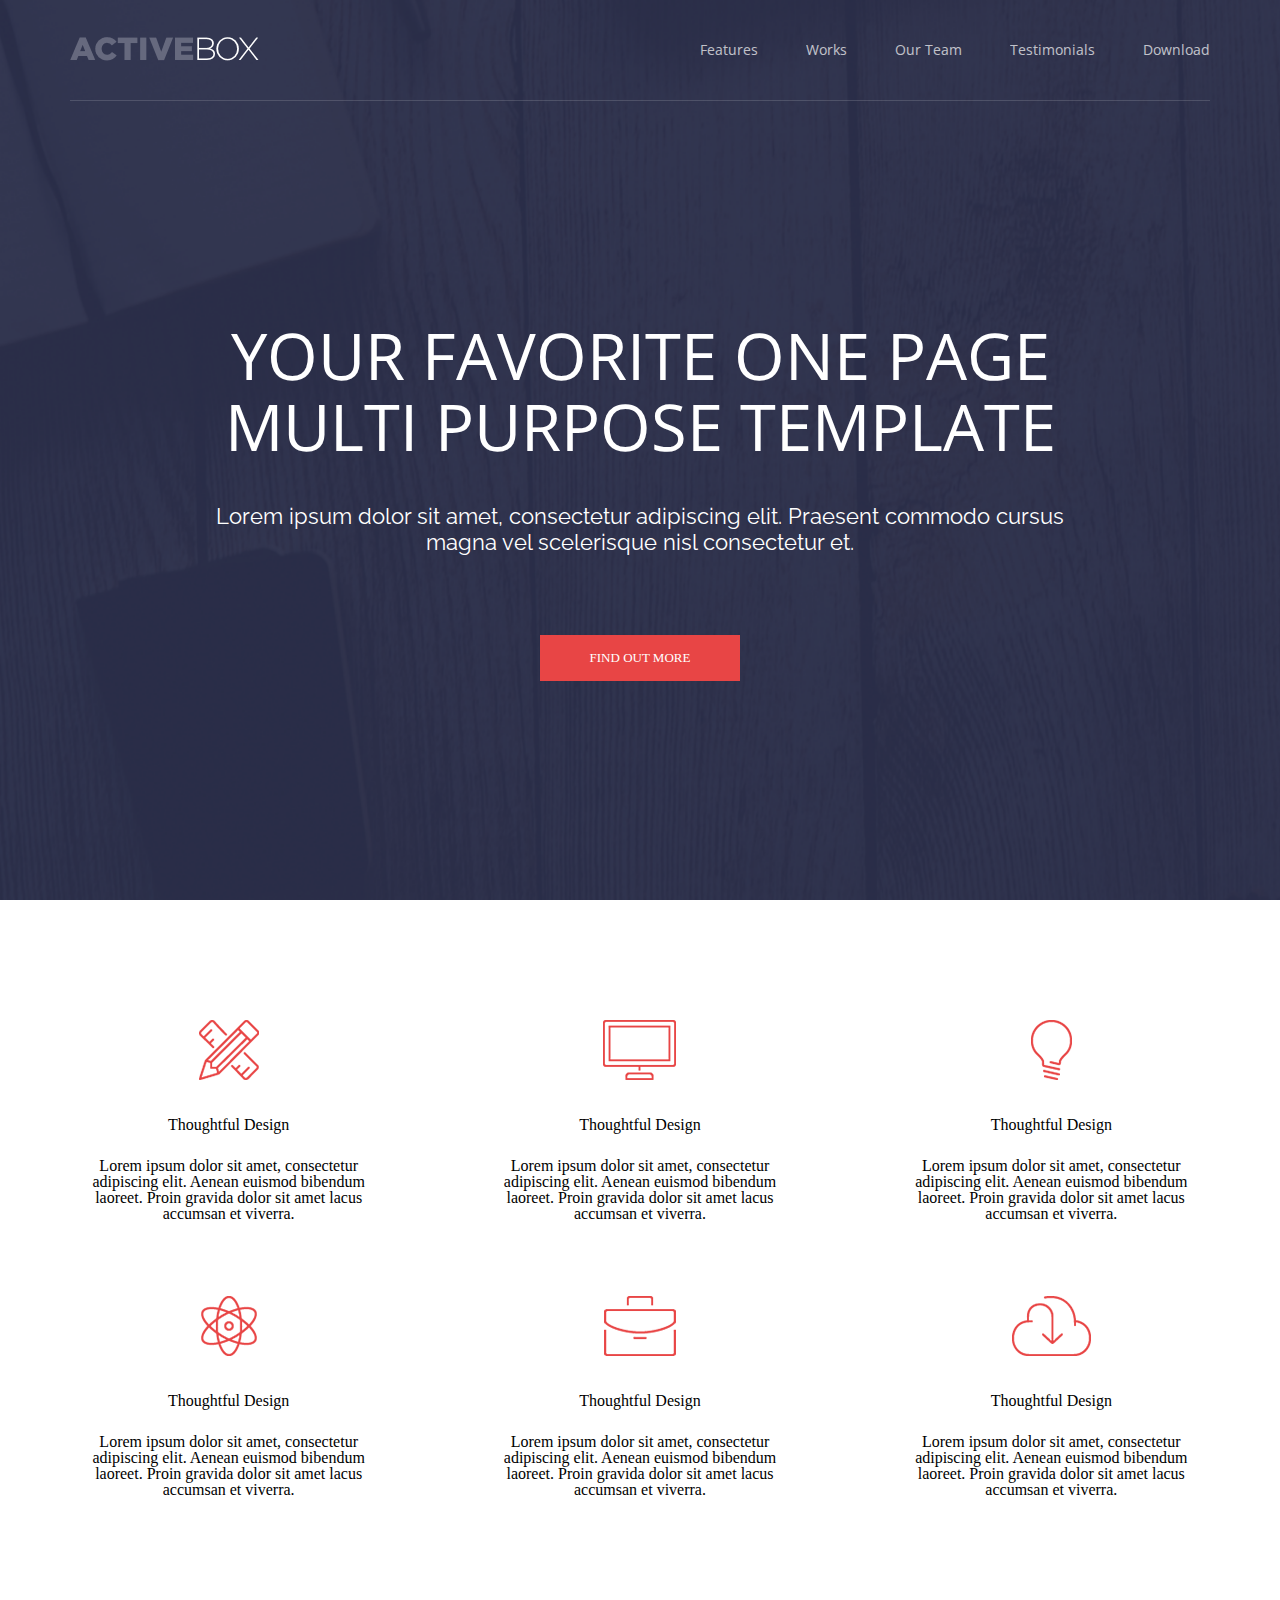
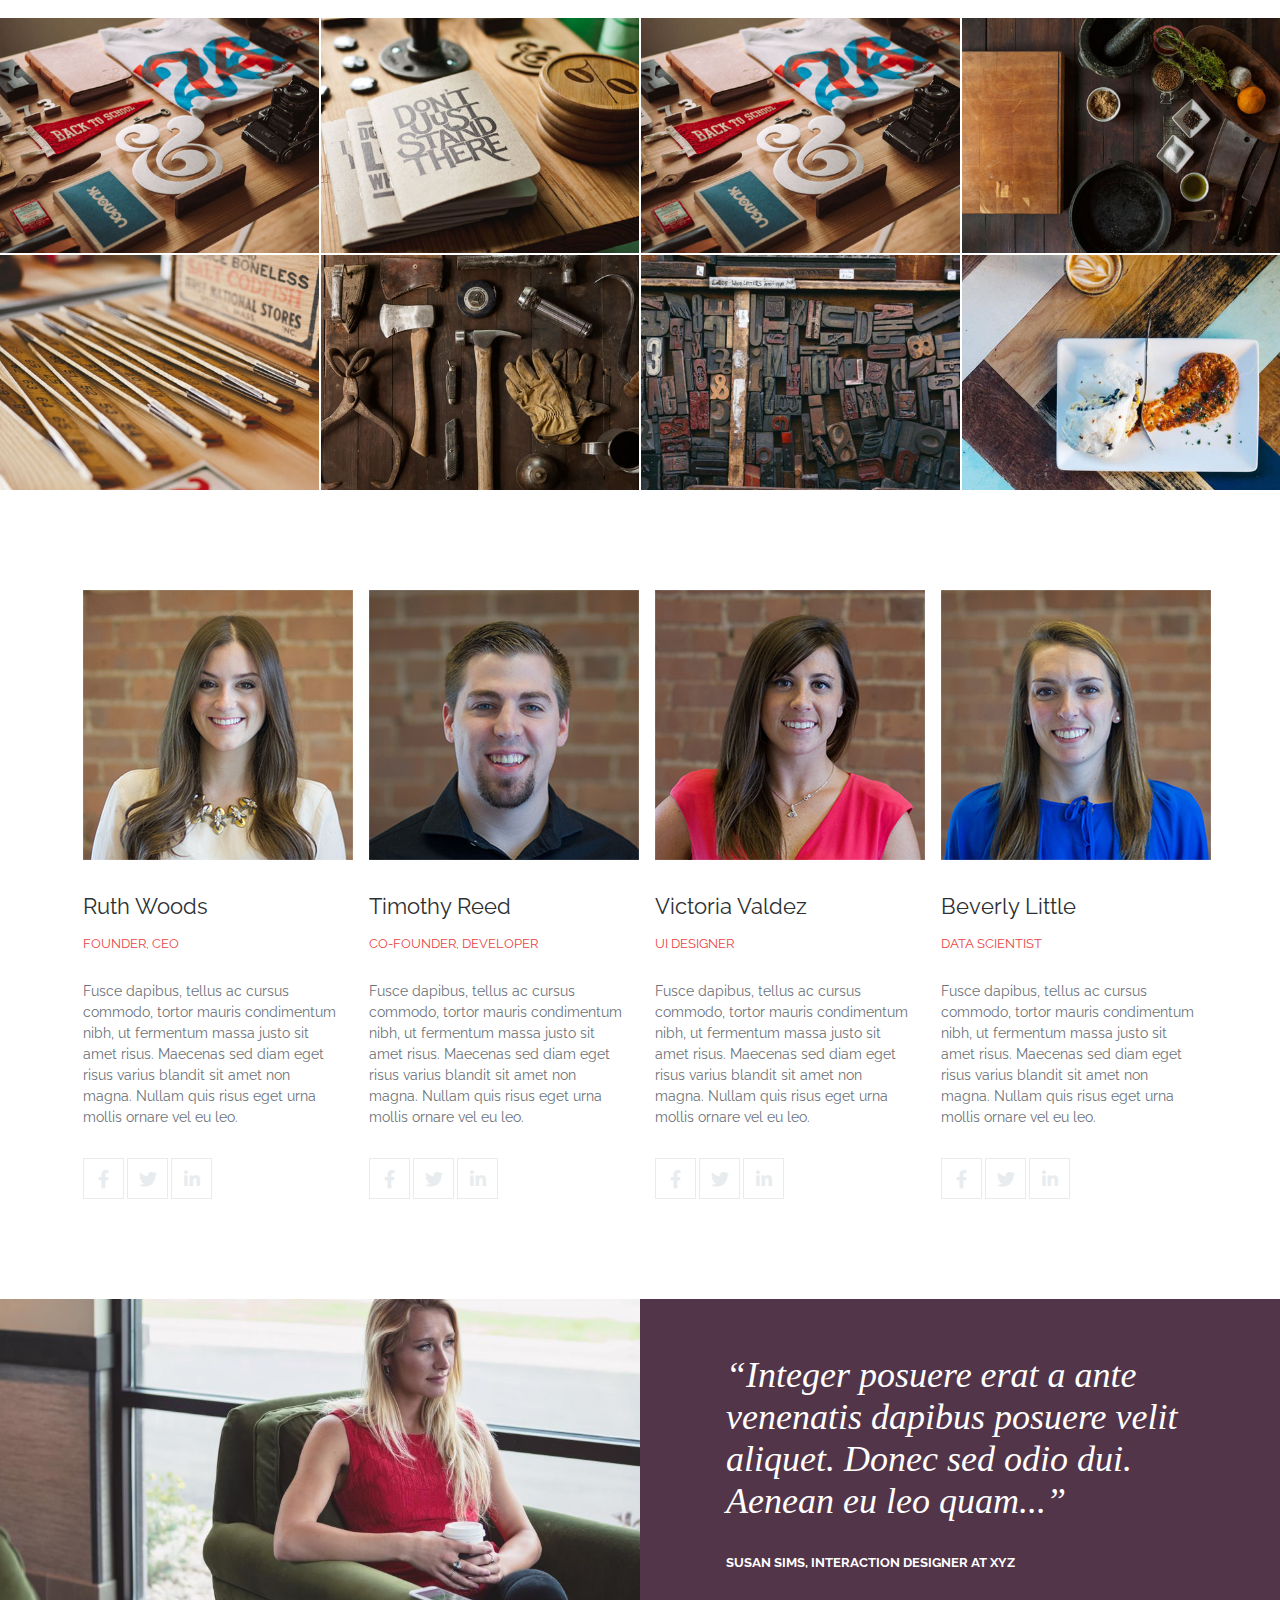
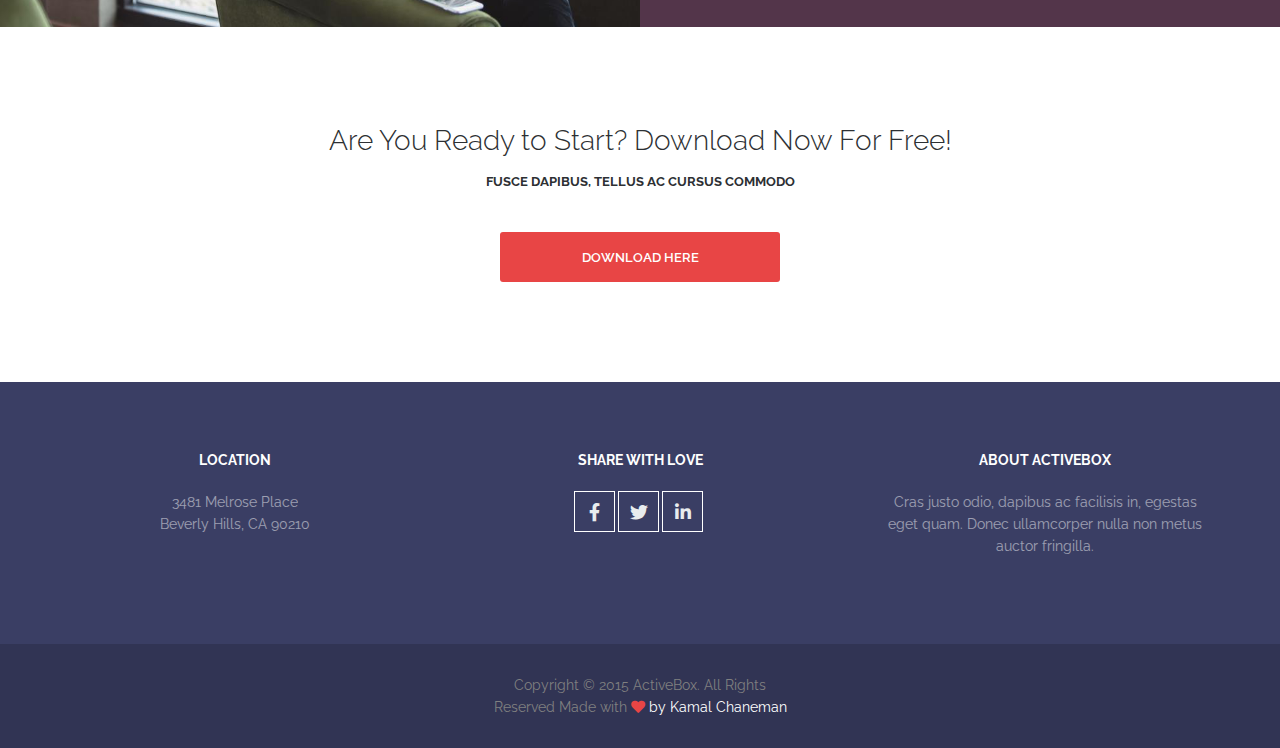
<file: Lesson1/index.html>
<!DOCTYPE html>
<html lang="en">
<head>
	<meta charset="UTF-8">
	<meta name="viewport" content="width=device-width, initial-scale=1.0">
	<meta name="viewport" content="width=device-width, initial-scale=1.0, maximum-scale=1.0, user-scalable=no">

	<!-- <link rel="stylesheet" href="https://stackpath.bootstrapcdn.com/bootstrap/5.0.0-alpha2/css/bootstrap.min.css" integrity="sha384-DhY6onE6f3zzKbjUPRc2hOzGAdEf4/Dz+WJwBvEYL/lkkIsI3ihufq9hk9K4lVoK" crossorigin="anonymous">
	<script src="https://stackpath.bootstrapcdn.com/bootstrap/5.0.0-alpha2/js/bootstrap.bundle.min.js" integrity="sha384-BOsAfwzjNJHrJ8cZidOg56tcQWfp6y72vEJ8xQ9w6Quywb24iOsW913URv1IS4GD" crossorigin="anonymous"></script> -->


	<link rel="stylesheet" href="styles/reset.css">
	<link href="https://fonts.googleapis.com/css2?family=Open+Sans:wght@600&family=Raleway&display=swap"
		rel="stylesheet">
	<link rel="stylesheet" href="https://cdnjs.cloudflare.com/ajax/libs/font-awesome/5.15.1/css/all.min.css"> 

	<link rel="stylesheet" href="styles/style.css">
	<link rel="stylesheet" href="styles/header.css">
	<link rel="stylesheet" href="styles/main.css">
	<link rel="stylesheet" href="styles/gallery.css">
	<link rel="stylesheet" href="styles/team.css">
	<link rel="stylesheet" href="styles/clients.css">
	<link rel="stylesheet" href="styles/download__container.css">

	<link rel="stylesheet" href="styles/contacts.css">
	<link rel="stylesheet" href="styles/footer.css">
	
	<title>Homework2</title>
</head>

<body>
	<header class="header">
		<div class="container">
			<div class="header-wrapper">
				<div class="header-logo">
					<a href="#"><img src="img/header-logo.png" alt="header-logo" class="header__logo"></a>
				</div>
				<div class="menu__btn">
					<span class="header-nav__menu"></span>
				</div>
				<nav class="header-nav">
					<ul class="header-nav__list">
						<li class="header-nav__list-item"><a href="#" class="header-nav__link">Features</a></li>
						<li class="header-nav__list-item"><a href="#" class="header-nav__link">Works</a></li>
						<li class="header-nav__list-item"><a href="#" class="header-nav__link">Our Team</a></li>
						<li class="header-nav__list-item"><a href="#" class="header-nav__link">Testimonials</a></li>
						<li class="header-nav__list-item"><a href="#" class="header-nav__link">Download</a></li>
					</ul>
				</nav>
			</div>
			<div class="header-content">
				<div class="header-title">
					<h1 class="header__title">Your Favorite One Page Multi Purpose Template</h1>
				</div>

				<div class="header-link">
                    <p class="header__text">
                        Lorem ipsum dolor sit amet, consectetur adipiscing elit. Praesent commodo cursus magna
                        vel scelerisque nisl consectetur et.
                    </p>
                    <a href="#" class="header__link">
                        <button class="header__btn">find out more</button>
                    </a>
                </div>
			</div>
		</div>
	</header>

	<main class="main">
		<section class="container features">
				
					<div class="main-wrapper-top">
						<div class=main-item-cards>
							<div class="main__img">
								<img class="main-cards__img" src="img/feat1.png" alt="Easily Customised">
							</div>
							<div class="main-content">
								<h3 class="main-item__title">Thoughtful Design</h3>
								<p class="main-item__text">
									Lorem ipsum dolor sit amet, consectetur adipiscing 
									elit. Aenean euismod bibendum laoreet. Proin gravida 
									dolor sit amet lacus accumsan et viverra.
								</p>
							</div>
												</div>
						<div class=main-item-cards>
							<div class="main__img">
								<img class="main-cards__img" src="img/feat2.png" alt="Easily Customised">
							</div>
							<div class="main-content">
								<h3 class="main-item__title">Thoughtful Design</h3>
								<p class="main-item__text">
									Lorem ipsum dolor sit amet, consectetur adipiscing 
									elit. Aenean euismod bibendum laoreet. Proin gravida 
									dolor sit amet lacus accumsan et viverra.
								</p>
							</div>
						</div>
						<div class=main-item-cards>
							<div class="main__img">
								<img class="main-cards__img" src="img/feat3.png" alt="Easily Customised">
							</div>
							<div class="main-content">
								<h3 class="main-item__title">Thoughtful Design</h3>
								<p class="main-item__text">
									Lorem ipsum dolor sit amet, consectetur adipiscing 
									elit. Aenean euismod bibendum laoreet. Proin gravida 
									dolor sit amet lacus accumsan et viverra.
								</p>
							</div>
						</div>
					</div>

					<div class="main-wrapper-bottom">
						<div class=main-item-cards>
							<div class="main__img">
								<img class="main-cards__img" src="img/feat4.png" alt="Easily Customised">
							</div>
							<div class="main-content">
								<h3 class="main-item__title">Thoughtful Design</h3>
								<p class="main-item__text">
									Lorem ipsum dolor sit amet, consectetur adipiscing 
									elit. Aenean euismod bibendum laoreet. Proin gravida 
									dolor sit amet lacus accumsan et viverra.
								</p>
							</div>
						</div>
						<div class=main-item-cards>
							<div class="main__img">
								<img class="main-cards__img" src="img/feat5.png" alt="Easily Customised">
							</div>
							<div class="main-content">
								<h3 class="main-item__title">Thoughtful Design</h3>
								<p class="main-item__text">
									Lorem ipsum dolor sit amet, consectetur adipiscing 
									elit. Aenean euismod bibendum laoreet. Proin gravida 
									dolor sit amet lacus accumsan et viverra.
								</p>
							</div>
						</div>
						<div class=main-item-cards>
							<div class="main__img">
								<img class="main-cards__img" src="img/feat6.png" alt="Easily Customised">
							</div>
							<div class="main-content">
								<h3 class="main-item__title">Thoughtful Design</h3>
								<p class="main-item__text">
									Lorem ipsum dolor sit amet, consectetur adipiscing 
									elit. Aenean euismod bibendum laoreet. Proin gravida 
									dolor sit amet lacus accumsan et viverra.
								</p>
							</div>
						</div>
					
				</div>
			</div>
				
		</section>
	</main>
	<section class="gallery">

		<div class="wrap wrap-none__1">
			<div class="textwrap" >
				<p class="gallery__title">Project Name</p>
				<span class="gallery__subtitle">User Interface Design</span>
			</div>
			<img src="img/gallery1.png" alt="photo" class="gallery__img">
		</div>
		<div class="wrap wrap-none__1">
			<div class="textwrap">
				<p class="gallery__title">Project Name</p>
				<span class="gallery__subtitle">User Interface Design</span>
			</div>
			<img src="img/gallery2.png" alt="photo" class="gallery__img">
		</div>
		<div class="wrap wrap-none__2">
			<div class="textwrap ">
				<p class="gallery__title">Project Name</p>
				<span class="gallery__subtitle">User Interface Design</span>
			</div>
			<img src="img/gallery1.png" alt="photo" class="gallery__img">
		</div>
		<div class="wrap wrap-none__2">
			<div class="textwrap">
				<p class="gallery__title">Project Name</p>
				<span class="gallery__subtitle">User Interface Design</span>
			</div>
			<img src="img/gallery4.png" alt="photo" class="gallery__img">
		</div>
		<div class="wrap">
			<div class="textwrap">
				<p class="gallery__title">Project Name</p>
				<span class="gallery__subtitle">User Interface Design</span>
			</div>
			<img src="img/gallery5.png" alt="photo" class="gallery__img">
		</div>
		<div class="wrap">
			<div class="textwrap">
				<p class="gallery__title">Project Name</p>
				<span class="gallery__subtitle">User Interface Design</span>
			</div>
			<img src="img/gallery6.png" alt="photo" class="gallery__img">
		</div>
		<div class="wrap">
			<div class="textwrap">
				<p class="gallery__title">Project Name</p>
				<span class="gallery__subtitle">User Interface Design</span>
			</div>
			<img src="img/gallery7.png" alt="photo" class="gallery__img">
		</div>
		<div class="wrap">
			<div class="textwrap">
				<p class="gallery__title">Project Name</p>
				<span class="gallery__subtitle">User Interface Design</span>
			</div>
			<img src="img/gallery8.png" alt="photo" class="gallery__img">
		</div>
	</section>
	
	<section class="team">
        <div class="container team__container">
            <div class="team-employee__card">
                <img src="img/team1.png" alt="Emploee_foto">
                <h4 class="team-employee__name">Ruth Woods</h4> 
                <p class="team-employee__specialty">Founder, CEO</p>     
                <p class="team-employee__text">Fusce dapibus, tellus ac cursus commodo, tortor mauris condimentum nibh, ut fermentum massa justo sit amet risus. Maecenas sed diam eget risus varius blandit sit amet non magna. Nullam quis risus eget urna mollis ornare vel eu leo.</p>   
                <ul class="team-employee__social">
                    <li class="social__icon"><i class="fab fa-facebook-f"></i></li>
                    <li class="social__icon"><i class="fab fa-twitter"></i></li>
                    <li class="social__icon"><i class="fab fa-linkedin-in"></i></li>
                </ul>   
            </div>
            <div class="team-employee__card team-employee__man">
                <img src="img/team2.png" alt="Emploee_foto">
                <h4 class="team-employee__name">Timothy Reed</h4> 
                <p class="team-employee__specialty">Co-Founder, Developer</p>     
                <p class="team-employee__text">Fusce dapibus, tellus ac cursus commodo, tortor mauris condimentum nibh, ut fermentum massa justo sit amet risus. Maecenas sed diam eget risus varius blandit sit amet non magna. Nullam quis risus eget urna mollis ornare vel eu leo.</p>   
                <ul class="team-employee__social">
                    <li class="social__icon"><i class="fab fa-facebook-f"></i></li>
                    <li class="social__icon"><i class="fab fa-twitter"></i></li>
                    <li class="social__icon"><i class="fab fa-linkedin-in"></i></li>
                </ul>   
            </div>
            <div class="team-employee__card">
                <img src="img/team3.png" alt="Emploee_foto">
                <h4 class="team-employee__name">Victoria Valdez</h4> 
                <p class="team-employee__specialty">UI Designer</p>     
                <p class="team-employee__text">Fusce dapibus, tellus ac cursus commodo, tortor mauris condimentum nibh, ut fermentum massa justo sit amet risus. Maecenas sed diam eget risus varius blandit sit amet non magna. Nullam quis risus eget urna mollis ornare vel eu leo.</p>   
                <ul class="team-employee__social">
                    <li class="social__icon"><i class="fab fa-facebook-f"></i></li>
                    <li class="social__icon"><i class="fab fa-twitter"></i></li>
                    <li class="social__icon"><i class="fab fa-linkedin-in"></i></li>
                </ul>   
            </div>
            <div class="team-employee__card">
                <img src="img/team4.png" alt="Emploee_foto">
                <h4 class="team-employee__name">Beverly Little</h4> 
                <p class="team-employee__specialty">Data Scientist</p>     
                <p class="team-employee__text">Fusce dapibus, tellus ac cursus commodo, tortor mauris condimentum nibh, ut fermentum massa justo sit amet risus. Maecenas sed diam eget risus varius blandit sit amet non magna. Nullam quis risus eget urna mollis ornare vel eu leo.</p>   
                <ul class="team-employee__social">
                    <li class="social__icon"><i class="fab fa-facebook-f"></i></li>
                    <li class="social__icon"><i class="fab fa-twitter"></i></li>
                    <li class="social__icon"><i class="fab fa-linkedin-in"></i></li>
                </ul>   
            </div>
        </div>
	</section>
	
	
	<section class="clients">
        <div class="clients__photo">
            <img src="img/susan.png" alt="foto">
        </div>
        <div class="clients__text-wrap">
            <p class="clients__text">“Integer posuere erat a ante venenatis dapibus posuere velit aliquet. Donec sed odio dui. Aenean eu leo quam...”</p>
            <p class="clients__name">Susan Sims, Interaction Designer at XYZ</p>
        </div>
	</section>
	

	<section class="download">
        <div class="container download__container">
            <h4 class="download__title">Are You Ready to Start? Download Now For Free!</h4>
            <p class="download__text">Fusce dapibus, tellus ac cursus commodo</p>
            <button class="download__button">Download here</button>
        </div>
	</section>
	

    <section class="contacts">
        <div class="container contacts__container">
            <div class="location contacts__item">
                <h5 class="contacts__title">Location</h5>
                <p class="contacts__text">3481 Melrose Place</p>
                <p class="contacts__text">Beverly Hills, CA 90210</p>
            </div>
            <div class="share contacts__item">
                <h5 class="contacts__title">Share with Love</h5>
                <ul class="share__icons">
                    <li class="contacts__icon"><i class="fab fa-facebook-f"></i></li>
                    <li class="contacts__icon"><i class="fab fa-twitter"></i></li>
                    <li class="contacts__icon"><i class="fab fa-linkedin-in"></i></li>
                </ul>
            </div>
            <div class="contacts-del contacts__item">
                <h5 class="contacts__title">About ActiveBox</h5>
                <p class="contacts__text">Cras justo odio, dapibus ac facilisis in, egestas eget quam. Donec ullamcorper nulla non metus auctor fringilla.</p>
            </div>
        </div>
    </section>

    <footer class="footer">
        <div class="container footer__container">
            <p class="footer__text">
                Copyright © 2015 ActiveBox. All Rights Reserved 
                Made with <i class="fas fa-heart"></i><span class="by"> by Kamal Chaneman</span>
            </p>
        </div>
    </footer>
  
</body>
</html>
</file>
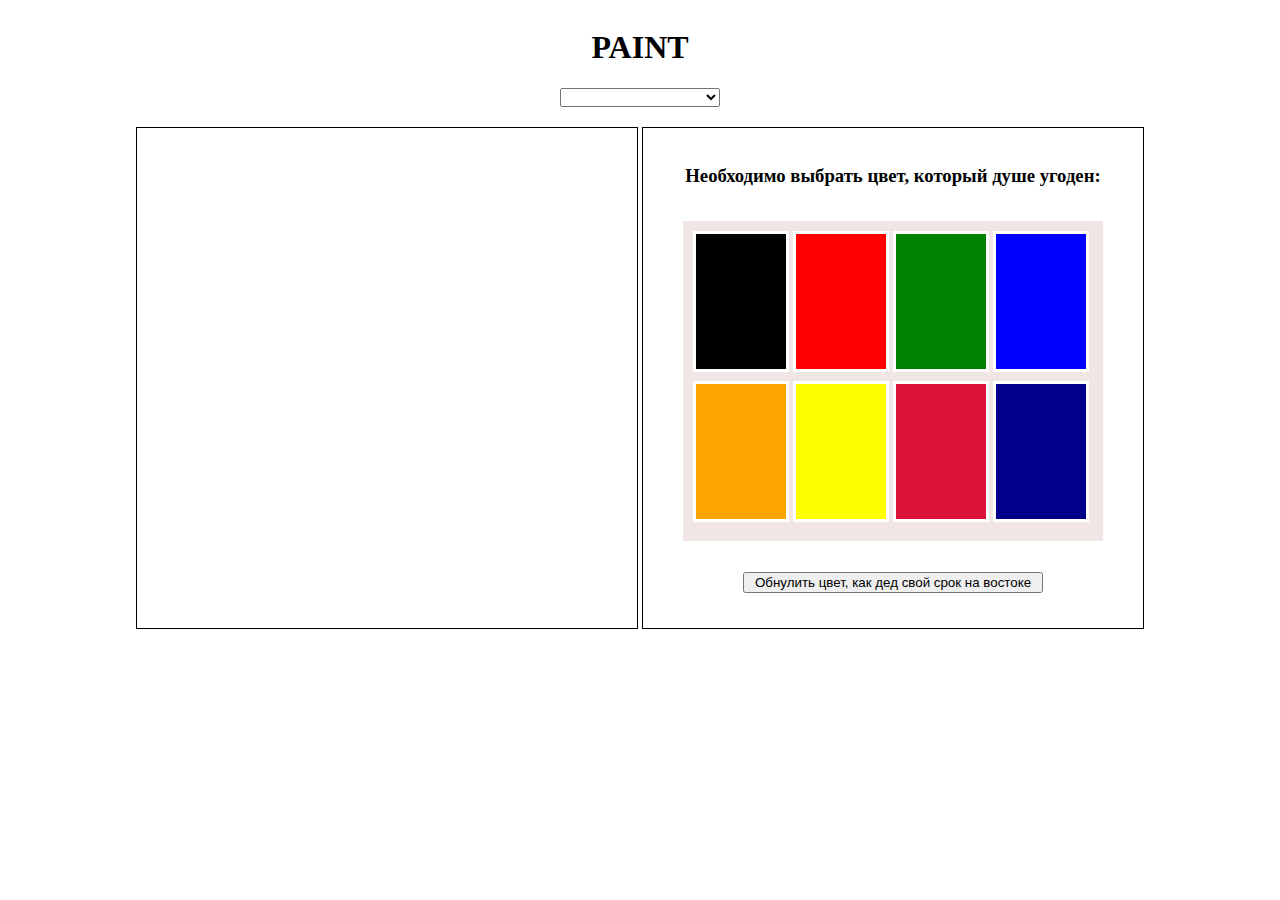
<file: Lesson8/index.html>
<!doctype html>
<html lang="en">

<head>
    <meta charset="UTF-8">
    <link rel="stylesheet" href="https://cdnjs.cloudflare.com/ajax/libs/font-awesome/5.15.1/css/all.min.css"> 
    <link rel="stylesheet" href="./style.css">
    <title>Document</title>
</head>

<body>
    <header class="header">
        <div class="container">
            <h1 class="header_title">
                PAINT
            </h1>
        </div>
    </header>
    <main>
        <div class="container">
            <form class="form">
                <select class="select-figure" name="select-figure" id="select-figure" onchange="showFigure()">
                    <option value=""></option>
                    <option value="circle">Круг</option>
                    <option value="sqr">Квадрат</option>
                    <option value="rectangle">Прямоугольник</option>
                    <!-- <option value="triangle">Треугольник</option> -->
                </select>
            </form>
            <div class = "canvas">
                <div class = "figure circle" id="circle"></div>
                <div class = "figure sqr" id="sqr" ></div>
                <div class = "figure rectangle" id="rectangle"></div>
            </div>

            <div class = "color">
                <h3 class = "color-text">
                    Необходимо выбрать цвет, который душе угоден:                  
                </h3>
                <div class="color-selection-block" id="color-selection-block">

                </div>
                <p><input type="button" value=" Обнулить цвет, как дед свой срок на востоке " onclick=resetColor()></p>
            </div>
            
        </div>



               
                
            
    </main>
    <script src="./script.js"></script>
</body>

</html>


<!-- <div class="palette" id="palette"> -->

                <!-- </div> -->
                <!-- <button type="button" id="btn" class="btn" onclick="resetColor()">
                    Сбросить цвет
                </button> -->
</file>
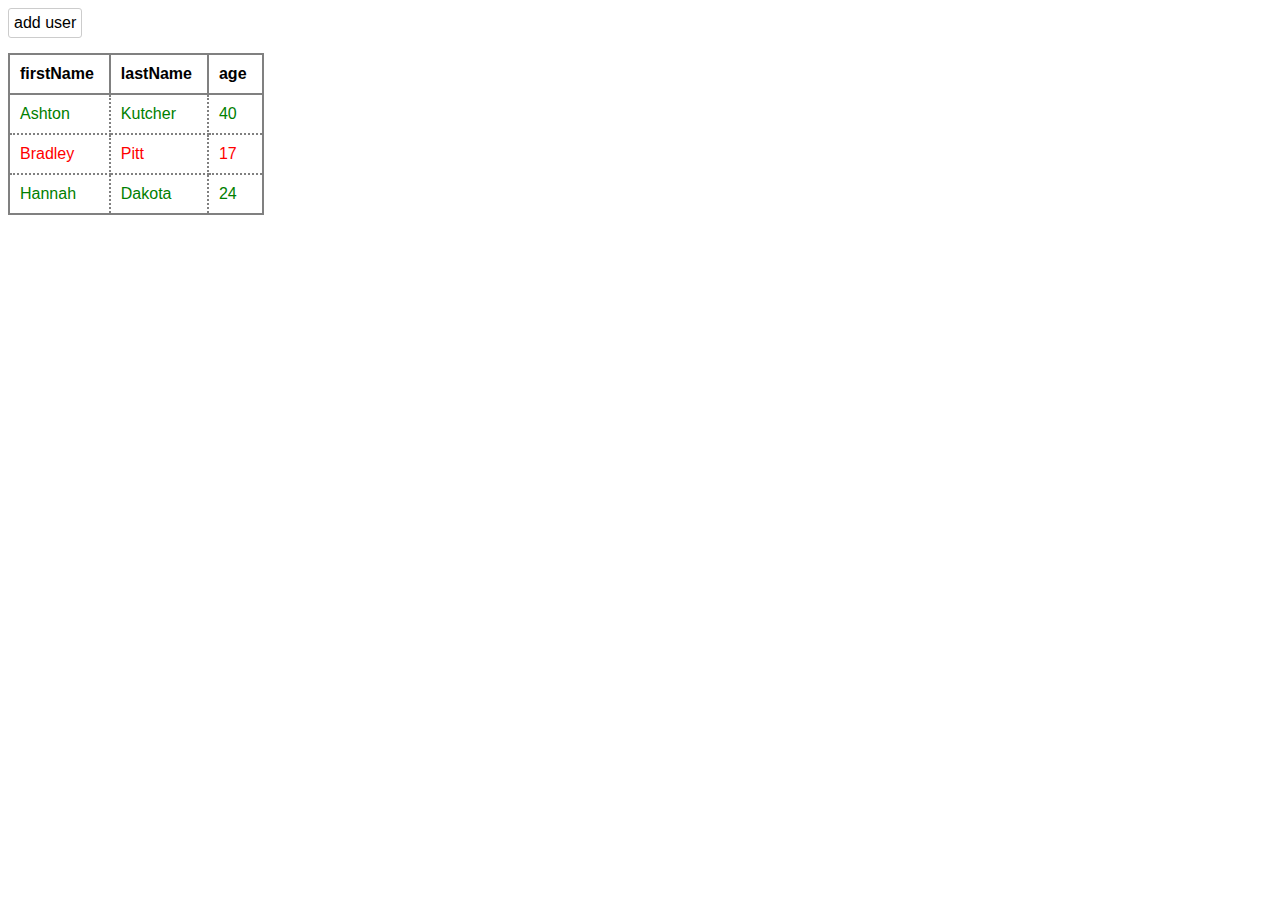
<file: Lesson9/index.html>
<!doctype html>
<html lang="en">

<head>
    <meta charset="UTF-8">
    <meta name="viewport"
        content="width=device-width, user-scalable=no, initial-scale=1.0, maximum-scale=1.0, minimum-scale=1.0">
    <meta http-equiv="X-UA-Compatible" content="ie=edge">
    <link rel="stylesheet" href="style.css">
    <title>Modal</title>
</head>

<body>
    <div class="wrapper">
        <div class="modal" onclick="closeForm()"></div>
        <!-- В стилях display.none, удалите, чтобы увидеть -->
        <div class="popap">
            <div class="popap-head">
                <div class="close" onclick="closeForm()">X</div>
            </div>
            <div class="popap-main">
                <form class="popap-form" id="userform">
                    <label>
                        <span>First Name</span>
                        <input type="text" name="first-name">
                        
                    </label>
                    <label>
                        <span>Last Name</span>
                        <input type="text" name="last-name"> 
                        
                    </label>
                    <label>
                        <span>Age</span>
                        <input type="text" name="age">
                        
                    </label>
                    <div class="popap-btn">
                        <button class="btn close" type="reset" onclick="closeForm()">close</button>
                        <button class="btn ok" type="button" onClick="readForm(), closeForm()">ok</button>
                    </div>
                </form>

            </div>
        </div>
    </div>  
    <div class="btn add-user" onclick="show()">add user</div>

    
    <script src="script.js"></script>
</body>

</html>
</file>
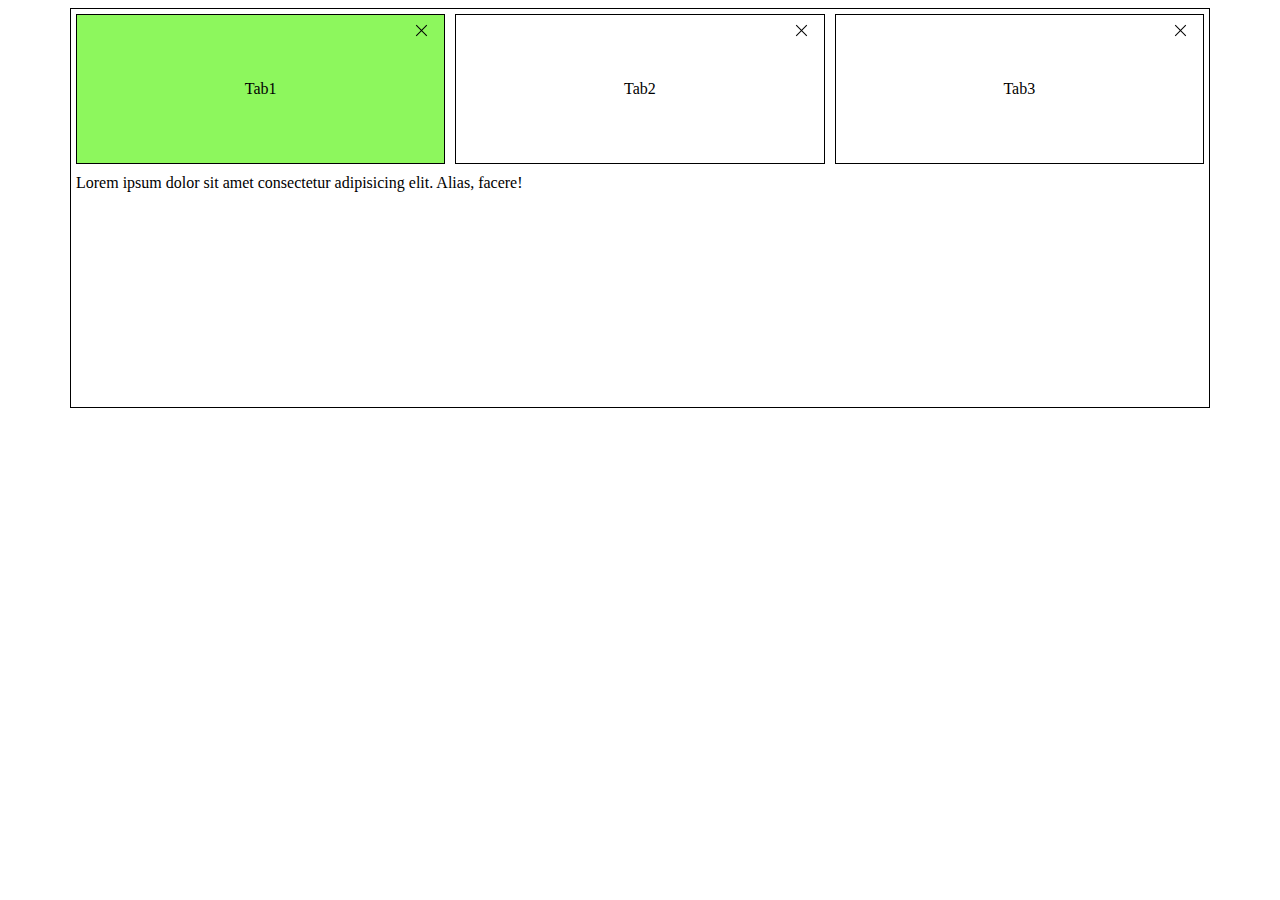
<file: Lesson10/from presentation/index.html>
<!doctype html>
<html lang="en">

<head>
    <meta charset="UTF-8">
    <meta name="viewport"
        content="width=device-width, user-scalable=no, initial-scale=1.0, maximum-scale=1.0, minimum-scale=1.0">
    <meta http-equiv="X-UA-Compatible" content="ie=edge">
    <link rel="stylesheet" href="style.css">
    <title>Lesson10</title>
</head>

<body>
    <div class="container">
        <div class="tabs-wrapper">
            <div class="tabs-header" id="tabs-header">
                <div class="tabs-item active" data-number='1'>
                    Tab1
                    <div class="close"></div>
                </div>
                <div class="tabs-item" data-number='2' >
                    Tab2
                    <div class="close"></div>
                </div>
                <div class="tabs-item" data-number='3' >
                    Tab3
                    <div class="close"></div>
                </div>
            </div>
            
            <div class="tabs-content">
                <div class="tab active" data-number='1'>Lorem ipsum dolor sit amet consectetur adipisicing elit. Alias, facere!</div>
                <div class="tab" data-number='2'>Lorem ipsum dolor sit, amet consectetur adipisicing elit. Corrupti quam velit sit ipsam laborum expedita numquam repudiandae modi ullam magnam ipsum, nobis iure ex eligendi voluptates beatae dolor aliquid atque quidem temporibus. Similique ut consequatur veniam at ratione deleniti, beatae delectus assumenda dolorem reiciendis? Repudiandae quos, deleniti temporibus vel, perspiciatis nisi enim dolore, suscipit maxime ullam nihil at! Maxime doloremque dicta nam. Inventore iste assumenda veniam eius enim dolore, et modi, atque dolores blanditiis culpa magni architecto eos aliquid omnis cum illum quos tempora nisi similique voluptates ducimus iusto. Debitis nisi perferendis at modi eveniet incidunt omnis pariatur officiis? Voluptatum?</div>
                <div class="tab" data-number='3'>Lorem ipsum dolor sit amet consectetur adipisicing elit. Neque, est ab saepe atque exercitationem eligendi autem maiores quia quas, labore, quos quaerat quam deleniti adipisci! Sunt porro repellat ullam quae. Dicta, atque at error iste nemo corrupti ea accusamus optio obcaecati, perferendis molestiae, ipsam aperiam necessitatibus quisquam earum esse illum.</div>
            </div>
        </div>
    </div>
    <script src="script.js"></script>
</body>

</html>
</file>
<file: Lesson1/styles/style.css>
* {
    
    box-sizing: border-box;
}
html {
    font-size: 16px;
}
body {
    max-width: 100%;
    height: 100%;
    

}
.container {
    max-width: 1170px;
    padding: 0 15px;
    margin: 0 auto;
}
h1 {
    font-size: 65px;
    color: #ffffff;
    text-transform: uppercase;
    line-height: 71px;
    font-family: "Open Sans";
}
</file>
<file: Lesson1/styles/header.css>
/* header */
.header{
    min-height: 100vh;
    background: url(../img/fullscreen-bck.png) no-repeat;
    background-size: cover;
    display: flex;
}
.header-wrapper {
    display: flex;
    justify-content: space-between;
    align-items: center;
    height: 100px;
    min-width: 330px;
    box-shadow: 0 1px 0 rgba(255, 255, 255, 0.15);
}
.header-nav {
    width:100%;
}
.header-nav__list {
    display: flex;
    justify-content: flex-end;
 }

.header-nav__link {
    opacity: 0.7;
    color: white;
    font-family: 'Open Sans', sans-serif;
    font-size: 0.875rem;
}
.header-nav__list-item {
    list-style-type: none;
    margin-left: 48px;
    white-space: nowrap;
}
.header-nav__link:hover{
    color:sandybrown;
}
.header-content {
    min-height: calc(100vh - 100px);
    display: flex;
    flex-wrap: wrap;
    align-content: center;
    justify-content: center;
}
.header-title {
    max-width: 861px;
    min-width: 330px;
}
.header__title{
    text-align: center;
    min-width: 330px;
}
.header-link {
    display: flex;
    margin-top: 41px;
    flex-direction: column;
}
.header__link {
    display: flex;
    justify-content: center;
}
.header__text {
    max-width: 912px;
    height: 55px;
    color: #ffffff;
    font-family: Raleway;
    font-size: 22px;
    font-weight: 400;
    font-style: normal;
    letter-spacing: normal;
    line-height: 33px;
    text-align: center;
    font-style: normal;
    letter-spacing: normal;
    line-height: normal; 
    margin-bottom: 77px;       
}
.header__btn {
    width: 200px;
    height: 46px;
    background-color: #e84545;
    margin: 0 auto;
    color: #ffffff;
    font-family: "Raleway - Semi Bold";
    font-size: 13px;
    border: none;
    text-align: center;
    text-transform: uppercase;
}


button:hover {
    transition: 0.3s;
    transform: scale(1.2);
    background-color: rgba(245, 20, 20, 0.884);
}

@media(max-width: 550px) {
    .header__btn{
        width: 100%;
        margin-top: 30px;
    }
    .header__text {
        height: 35px;
    }
}

@media(max-width: 780px) {
    .header-nav__list{
        display: none;
    }
    .menu__btn {
        display: block;
        position: absolute;
        right: 15px;
        top: 49px;
        width: 30px;
        vertical-align: baseline;
    }
    .header-nav__menu{
        width: 100%;
        height: 2px;
        display: block;
        position: absolute;
        background-color: #fff;
        top: 1px;
    }
    .header-nav__menu::before {
        content: '';
        height: 2px;
        position: absolute;
        background-color: #fff;
        width: 30px;
        top: 13px;
    }
    .header-nav__menu::after {
        content: '';
        height: 2px;
        position: absolute;
        background-color: #fff;
        width: 30px;
        bottom: 13px;
    }
    .fullscreen__title {
        font-size: 1.875rem;
    }
    h1 {
        font-size: 50px;
    }
}
</file>
<file: Lesson1/styles/main.css>
/* main */

.main {
    width: 100%;
}


.main-wrapper-top{
    display: flex;
    margin-top: 120px;
    margin-bottom: 74px;
    margin-right: -47px;
    margin-left: -47px;
}
/* @media (max-width) */

.main-wrapper-bottom{
    display: flex;
    margin-bottom: 120px;
    margin-right: -47px;
    margin-left: -47px;
}

.main-item-cards{
    margin-left: 47px;
    margin-right: 47px;
}
@media (max-width: 1150px){
    .main-wrapper-top{
        margin-right: -10px;
        margin-left: -10px;
    }
    .main-wrapper-bottom{
        margin-right: -10px;
        margin-left: -10px;
    }
    .main-item-cards{
        margin-left: 15px;
        margin-right: 15px;
    }
}
.main-content {
    display: inline;
}
.main__img{
    text-align: center;
}
.main-item__title{
    text-align: center;
    margin-top: 34px;
    margin-bottom: 25px;

}
.main-item__text{
    text-align: center;
    max-width: 320px;
    min-width: 250px;
}

@media (max-width: 850px){
    .features{
       display: flex;
       flex-direction: row;
       justify-content:center;

    }
    .main-wrapper-top{
        flex-direction: column;
        margin-bottom: 0;
    }
    .main-wrapper-bottom{
        flex-direction: column;
        margin-top: 120px;
        margin-bottom: 0;
    }
    .main-item-cards{
        margin-bottom: 74px;
        margin-right: 15px;
        margin-left: 15px;
    }
}

@media (max-width: 520px){
    .features{
       flex-wrap: wrap;
    }
    .main-wrapper-bottom {
        margin-top: 0;
    }
}
</file>
<file: Lesson1/styles/gallery.css>
/* gallery */
.gallery {
    display: grid;
    grid-template-columns: repeat(4, auto);
    grid-gap: 2px;
    position: relative;
}

.wrap{
    position: relative;
}
.gallery__img{
    width: 100%;
    height: 100%;
    
}
.textwrap{
  width: 100%; 
  height: 100%;   
  display: flex;
  flex-direction: column;
  position: absolute;
  justify-content: center;
  color: #ffffff;
  align-items: center; 
  opacity: 0;
}
.textwrap:hover{
    opacity: 1;
    background-color: rgba(253, 9, 9, 0.6);
    transition-duration: 0.3s;
}
.gallery__title{
    align-self:center;
    color: #ffffff;
    font-family: Raleway;
    font-size: 14px;
    font-weight: 700;
    text-align: center;
    text-transform: uppercase;
    margin-bottom: 13px;
}
.gallery__subtitle{
    color: #ffffff;
    font-family: Raleway;
    font-size: 14px;
}

@media (max-width: 1060px){
    .gallery {
        grid-template-columns: repeat(3, auto);
        justify-items:center;   
    }
    .wrap-none__1 {
        display: none;
    }
}
@media (max-width: 750px){
    .gallery {
        justify-items:center;
        grid-template-columns: repeat(2, auto);
    }
    .wrap-none__2{
        display: none;
    }
}
@media (max-width: 550px){
    .gallery {
        grid-template-columns: repeat(1, auto);
    }
}
</file>
<file: Lesson1/styles/team.css>
/* team */
.team__container{
    padding-top: 100px;
    display: flex;
    justify-content: center;
    margin-bottom: 100px;
}

.team-employee__card{
    margin: 0 15px;
    max-width: 256px;
}

.team-employee__name{
    margin-top: 30px;
    margin-bottom: 16px;
    font-family: Raleway;
    font-size: 22px;
    line-height: 1.2;
    font-weight: 400;
    color: #2d3033;
}

.team-employee__specialty{
    font-family: Raleway;
    font-size: 13px;
    line-height: 1.2;
    font-weight: 400;
    text-transform: uppercase;
    color: #e84545;
    margin-bottom: 30px;
}

.team-employee__text {
    font-family: Raleway;
    font-size: 14px;
    line-height: 21px;
    font-weight: 400;
    color: #6c7279;
    margin-bottom: 30px;
}

.team-employee__social{
    display: flex;
}

.social__icon{
    width: 41px;
    height: 41px;
    border: 1px solid #e8ecee;
    display: flex;
    justify-content: center;
    align-items: center;
    margin-right: 3px;
    transition: 0.3s all ease;
}

.fab{
    font-size:18px;
    color: #e8ecee;
}


@media  (max-width: 1150px)
{
    .team__container{
        flex-wrap:wrap;
    }
    .team-employee__name{
        margin-top: 15px;
        margin-bottom: 10px;
    }
    .team-employee__specialty{
        margin-bottom: 15px;
    }
    .team-employee__card{
        margin-bottom: 40px;
    }
    .team-employee__text{
        margin-bottom: 15px;
    }
}

@media  (max-width: 618px){
    .team-employee__man{
        display: none;
    }
}
</file>
<file: Lesson1/styles/clients.css>
/* clients */
.clients{
    width: 100%;
    display: grid;
    grid-template-columns: 50% 50%;
}

.clients__photo{

}

.clients__photo img{
    width: 100%;
    height: 100%;
 
 
}

.clients__text-wrap{
    width: 100%;
    height: 100%;
    background-color: #53354a;
    color: #ffffff;
    padding-left: 86px;
    padding-right: 15px;
    margin-bottom: 30px;
    display: flex;
    flex-direction: column;
    flex-wrap: wrap;
    justify-content:center;


}

.clients__text{
    font-family: Cardo;
    font-size: 36px;
    line-height: 42px;
    font-weight: 400;
    max-width: 500px;
    font-style: italic;
    margin-bottom: 30px;
}


.clients__name{
    font-family: Raleway;
    font-size: 13px;
    line-height: 21px;
    font-weight: 700;
    text-transform: uppercase;
}


@media  (max-width: 1250px){
    .clients__text{
        font-size: 26px;
    }
    .clients__name{
        font-size: 12px;
    }
}
@media (max-width: 1050px){
    .clients__text-wrap{
        padding-left: 40px;
    }
}
@media (max-width: 950px){
    .clients{
        grid-template-columns: 100%
    }
    .clients__text{
        text-align: center;
    }
    .clients__text-wrap{
        align-items:center;       
    }
    .clients__name{
        align-self:flex-start;
        margin-bottom: 50px;
        margin-left: 30px;
    }
    
}
@media (max-width: 680px){
    .clients__name{
        margin-left: 15px;
        margin-right: 15px;
    }
    
}
</file>
<file: Lesson1/styles/download__container.css>
/* download__container */
.download__container{
    padding-top: 100px;
    display: flex;
    flex-direction: column;
    align-items: center;
    margin-bottom: 100px;
}

.download__title{
    font-family: Raleway;
    font-size: 28px;
    line-height: 21px;
    font-weight: 300;
    color: #2d3033;
    margin-bottom: 16px;
    text-align: center;
    line-height: 1;
}

.download__text{
    font-family: Raleway;
    font-size: 13px;
    line-height: 21px;
    font-weight: 700;
    text-transform: uppercase;
    color: #2d3033;
    margin-bottom: 40px;
}

.download__button{
    width: 280px;
    height: 50px;
    border: none;
    background-color: #e84545;
    border: none;
    border-radius: 3px;
    font-family: Raleway;
    font-size: 13px;
    line-height: 21px;
    font-weight: 600;
    text-transform: uppercase;
    color: #ffffff;
}
</file>
<file: Lesson1/styles/contacts.css>
/* contacts */
.contacts{
    background-color:#3A3E64;
}

.contacts__container{
    display: flex;
    justify-content: space-between;
    padding-bottom: 87px;
}

.contacts__item{
    width: 330px;
    padding-top: 70px;
}

.contacts__title{
    text-align: center;
    font-family: Raleway;
    font-size: 14px;
    line-height: 1.2;
    font-weight: 700;
    text-transform: uppercase;
    color: #ffffff;
    margin-bottom: 22px;
}

.contacts__text{
    text-align: center;
    opacity: 0.5;
    font-family: Raleway;
    font-size: 14px;
    line-height: 22px;
    font-weight: 400;
    color: #ffffff;
    max-width: 330px;
}

.share__icons{
    display: flex;
    justify-content: center;
}

.contacts__icon{
    width: 41px;
    height: 41px;
    border: 1px solid white;
    display: flex;
    justify-content: center;
    align-items: center;
    margin-right: 3px;
    color: white;
    opacity: 1;
    transition: 0.3s all ease;
}

.contacts__icon:hover{
    background-color: rgba(255, 255, 255, 0.342)
}
</file>
<file: Lesson1/styles/footer.css>
/* footer */
.footer{
    background-color: #313454;
    padding-top: 30px;
    display: flex;
    justify-content: center;
    align-items: center;
}

.footer__text{
    font-family: Raleway;
    font-size: 14px;
    line-height: 22px;
    font-weight: 400;
    color: #808080;
    margin-bottom: 30px;
    max-width: 312px;
    text-align: center;
}

.by{
    color: #ffffff;
}

.fa-heart{
    color: #e84545;
}

.social__icon:hover{
    background-color: rgba(41, 48, 112, 0.8);
    border: none;
}

@media (max-width: 600px){
    .contacts-del{
        display: none;
    }
}
</file>
<file: Lesson8/style.css>
.container {
    max-width: 1170px;
    width: 100%;
    padding: 0 15px;
    margin: 0 auto;
    display: flex;
    flex-direction: row;
    justify-content: center;
    flex-wrap: wrap;
}

.select-figure {
    min-width: 160px;
}
.form {
    width: 100%;
    margin-bottom: 20px;
    display: flex;
    justify-content: center;
}
.canvas {
    min-width: 500px;
    min-height: 500px;
    display: flex;
    justify-content: center;
    align-items: center;
    margin: 0 2px;
    border: black solid 1px;
    border-collapse: collapse;
}

.color {
    min-width: 500px;
    min-height: 500px;
    display: flex;
    justify-content: center;
    align-items: center;
    margin: 0 2px;
    border: black solid 1px;
}

.circle {
    width: 200px;
    height: 200px;
    -moz-border-radius: 100px;
    -webkit-border-radius: 100px;
    border-radius: 100px;
    border: black solid 1px;
    display: none;
}
.sqr {
    width: 200px;
    height: 200px;
    border: black solid 1px;
    display: none;
}

.rectangle{
    width: 300px;
    height: 180px;
    border: black solid 1px;
    display: none;
}

.color { 
    display: flex;
    flex-direction: column;
}
/* .color-text{
    align-self: flex-start;
} */

.color-selection-block {
    width: 400px;
    height: 300px;
    background-color: rgb(240, 230, 230);
    margin: 15px auto;
    display: grid;
    grid-template-columns: repeat(4, 1fr);
    padding: 10px;
}
</file>
<file: Lesson9/style.css>
* {
    font-family: sans-serif;
}

.modal {
    position: fixed;
    width: 100%;
    height: 100%;
    background: rgba(0, 0, 0, .3);
    cursor: pointer;
}

.wrapper {
    display: none;
}

.incorrect {
    color: red;
    display: none;
}

.popap {
    position: absolute;
    border: 1px solid rgba(0, 0, 0, .5);
    width: 300px;
    background: #fff;
    top: 50%;
    left: 0;
    right: 0;
    margin: auto;
    cursor: default;
    border-radius: 3px;
    transform: translateY(-50%);

}

.popap-head {
    position: relative;
    height: 25px;
}

.popap-head .close {
    position: absolute;
    height: 20px;
    padding: 0 2px;
    right: 10px;
    top: 0;
    bottom: 0;
    margin: auto;
    border: 1px solid #ccc;
    cursor: pointer;
}

.popap-head .close:hover {
    border-color: #333;
}

.popap-main {
    padding: 20px;
    box-sizing: border-box;
}

.popap-form {
    margin-bottom: 20px;
}

.popap-main label {
    display: block;
    margin-bottom: 10px;
}

.popap-main label span {
    font: 12px sans-serif;
}

.popap-main label input {
    width: 100%;
    margin: 0;
    padding: 0;
}

.popap-btn {
    text-align: right;
}

.btn {
    display: inline-block;
    border: 1px solid #ccc;
    padding: 5px;
    border-radius: 3px;
    cursor: pointer;
}

.btn:hover {
    border-color: #333;
}
</file>
<file: Lesson10/from presentation/style.css>
* {
    box-sizing: border-box;
}

.container {
    max-width: 1170px;
    padding: 0 15px;
    margin: 0 auto;
    width: 100%;
}

.tabs-wrapper {
    display: flex;
    flex-direction: column;
    border: 1px solid #000;
    height: 400px;
}

.tabs-header {
    display: flex;
}

.tabs-item {
    display: flex;
    width: 100%;
    height: 150px;
    margin: 5px 5px 5px 5px ;
    border: 1px solid #000;
    position: relative;
    justify-content: center;
    align-items: center;
}

.tabs-item.active {
    background-color: rgba(108, 245, 45, 0.774);
}

.tab {
    display: none;
    margin: 5px 5px 5px 5px ;
}

.tab.active {
    display: flex;
}

.close {
    position: absolute;
    top: 15px;
    right: 15px;
    width: 15px;
    height: 15px;
}

.close:after, .close:before {
    position: absolute;
    width: 15px;
    height: 1px;
    content: '';
    background-color: black;
    z-index: 1;
}

.close:after {
    transform: rotate(45deg);
}

.close:before {
    transform: rotate(-45deg);
}
</file>
